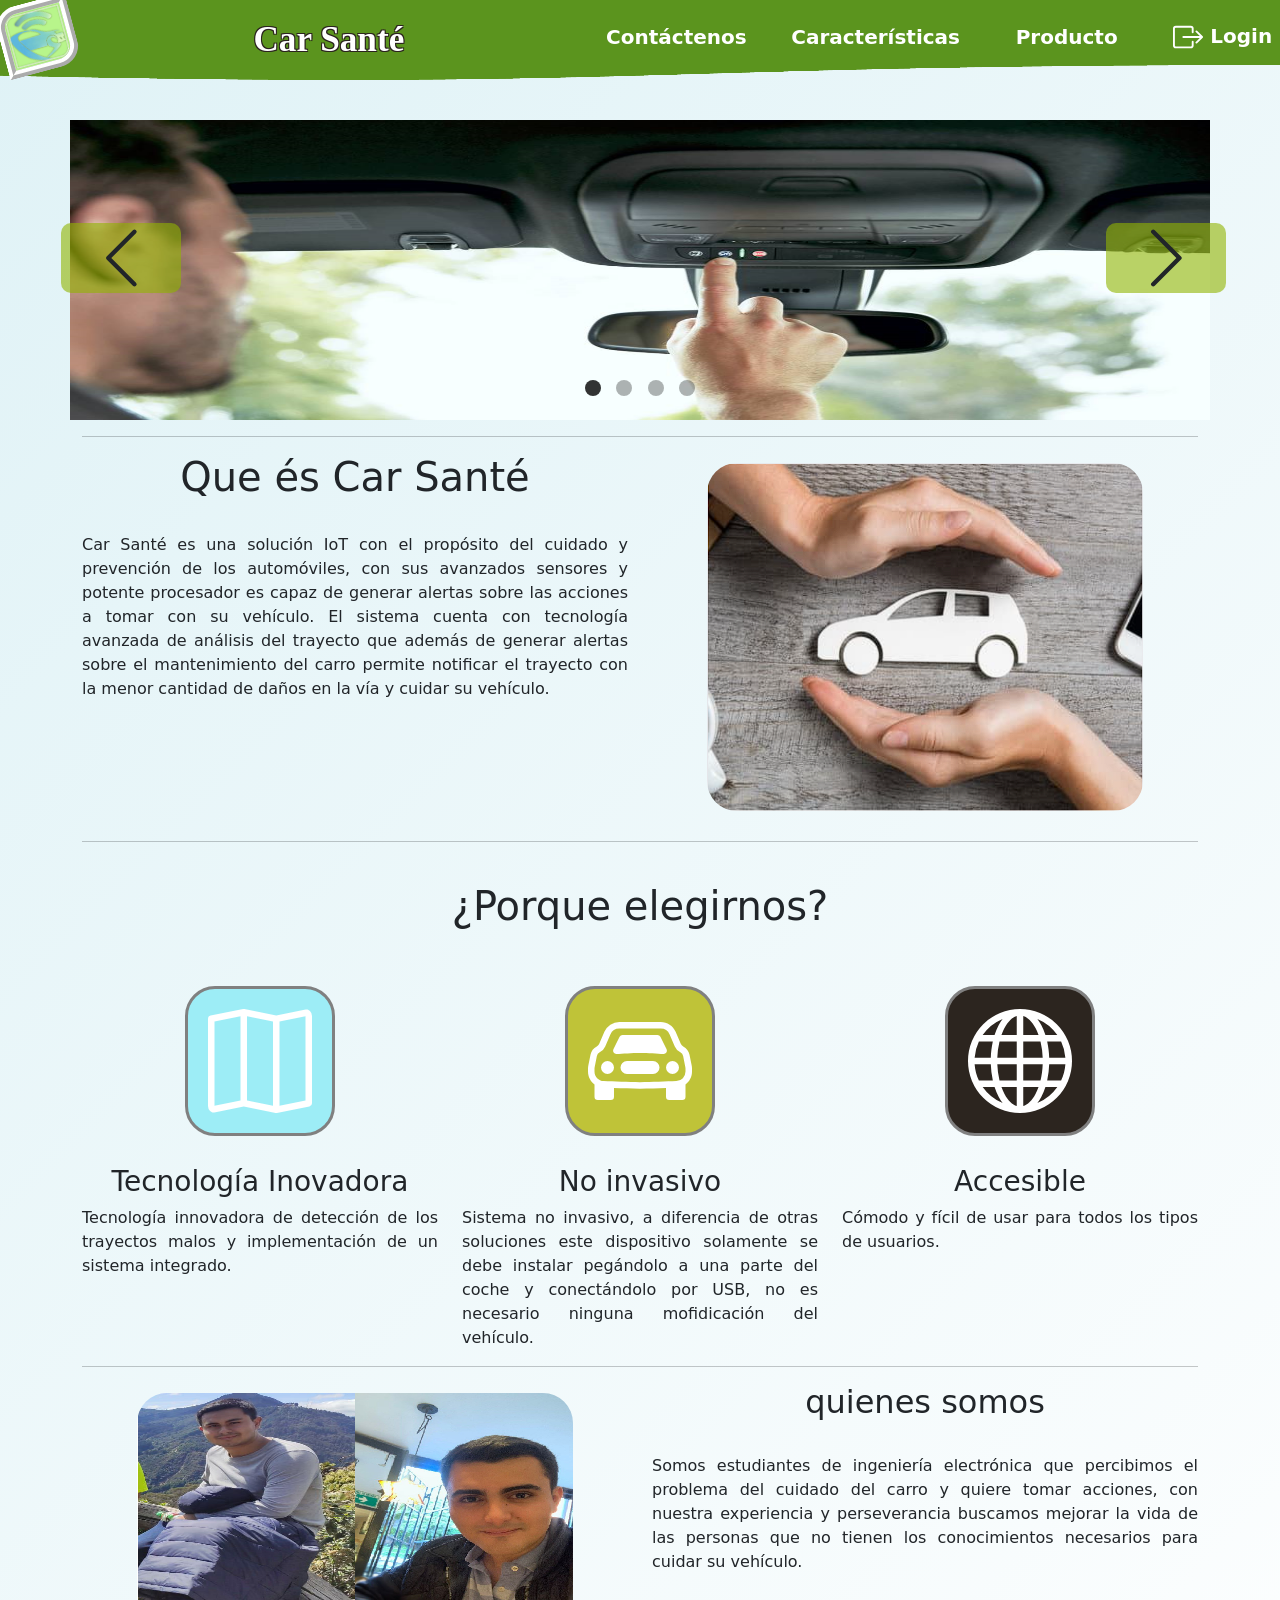
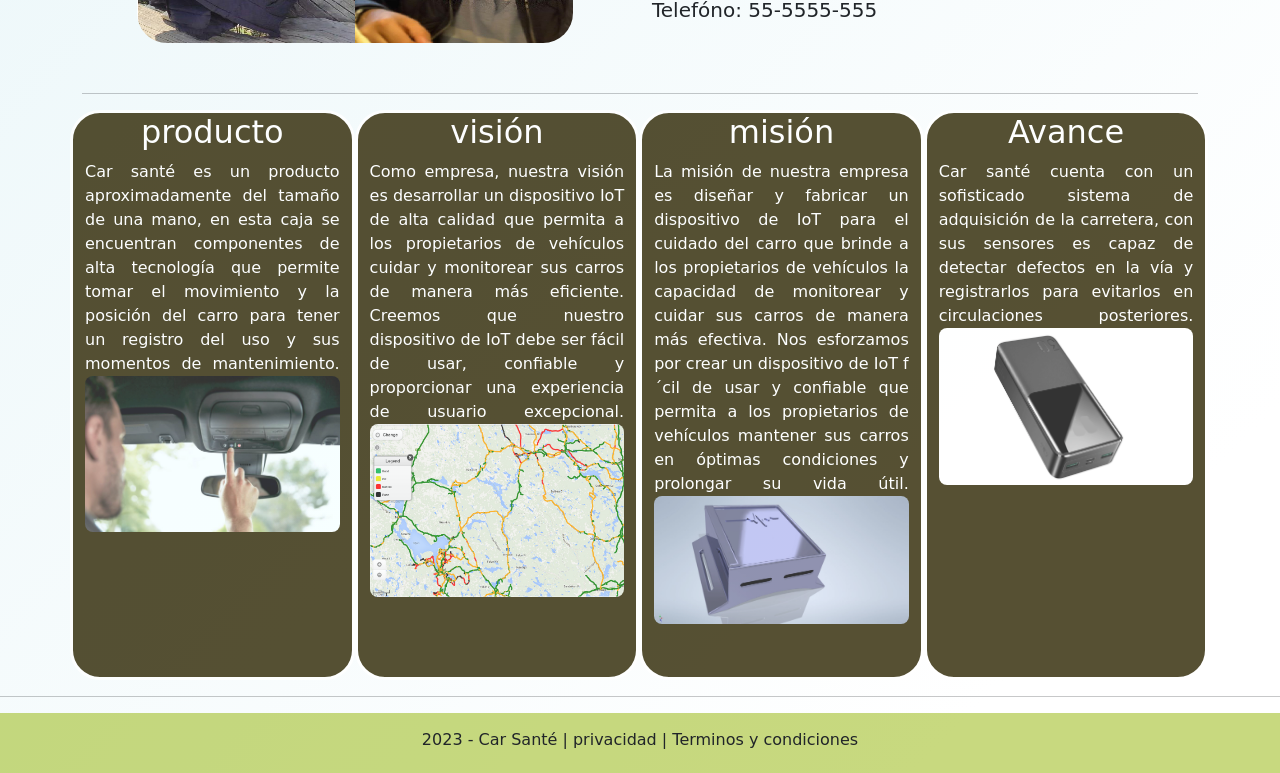
<file: cliente/public/index.html>
<!DOCTYPE html>
<html lang="en">
  <head>
    <meta charset="utf-8" />
    <link rel="icon" href="%PUBLIC_URL%/favicon.ico" />
    <meta name="viewport" content="width=device-width, initial-scale=1" />
    <meta name="theme-color" content="#000000" />
    <meta
      name="description"
      content="Web site created using create-react-app"
    />
    <link rel="apple-touch-icon" href="%PUBLIC_URL%/logo192.png" />
    <!--
      manifest.json provides metadata used when your web app is installed on a
      user's mobile device or desktop. See https://developers.google.com/web/fundamentals/web-app-manifest/
    -->
    <link rel="manifest" href="%PUBLIC_URL%/manifest.json" />
    <!--
      Notice the use of %PUBLIC_URL% in the tags above.
      It will be replaced with the URL of the `public` folder during the build.
      Only files inside the `public` folder can be referenced from the HTML.

      Unlike "/favicon.ico" or "favicon.ico", "%PUBLIC_URL%/favicon.ico" will
      work correctly both with client-side routing and a non-root public URL.
      Learn how to configure a non-root public URL by running `npm run build`.
    -->
    <title>React App</title>
		<!-- llamar las librerias de bootstrap -->
		<link href="https://cdn.jsdelivr.net/npm/bootstrap@5.3.0-alpha2/dist/css/bootstrap.min.css" rel="stylesheet" integrity="sha384-aFq/bzH65dt+w6FI2ooMVUpc+21e0SRygnTpmBvdBgSdnuTN7QbdgL+OapgHtvPp"crossorigin="anonymous">
		<link rel="stylesheet" type="text/css" href="CSS/style.css">
	</head>
<body>
	<noscript>You need to enable JavaScript to run this app.</noscript>
    <div id="root"></div>
		<div class="container-fluid opciones_desplegar_barra mover_cerrar d-block d-md-none solido">
			<div class="cuadro">
			<div class="row solido">
				<button class="boton_cerrar col-2">
				<svg xmlns="http://www.w3.org/2000/svg" width="16" height="16" fill="currentColor" class="bi bi-list boton-accion btn btn-success boton_oprimido" viewBox="0 0 16 16">
  				<path fill-rule="evenodd" d="M2.5 12a.5.5 0 0 1 .5-.5h10a.5.5 0 0 1 0 1H3a.5.5 0 0 1-.5-.5zm0-4a.5.5 0 0 1 .5-.5h10a.5.5 0 0 1 0 1H3a.5.5 0 0 1-.5-.5zm0-4a.5.5 0 0 1 .5-.5h10a.5.5 0 0 1 0 1H3a.5.5 0 0 1-.5-.5z"/>
				</svg>
				</button>
				&nbsp;
				&nbsp;
				&nbsp;
				<div>


			</div>

			<div class="row solido">
				&nbsp;
				&nbsp;
				<a href="#contactenos" class="texto_barra">Cont&aacutectenos</a>
				&nbsp;
				&nbsp;

			</div>
			<div class="row solido">
				<a href="#caracteristicas" class="texto_barra">Caracter&iacutesticas</a>
				&nbsp;
				&nbsp;
			</div>
			<div class="row solido">
				<a href="#producto" class="texto_barra">Producto</a>
				&nbsp;
				&nbsp;
			</div>
			<div class="row solido">
				<a href="login.html" class="texto_barra">

					<svg xmlns="http://www.w3.org/2000/svg" width="16" height="16" fill="currentColor" class="bi bi-box-arrow-right icono_login" viewBox="0 0 16 16">
  					<path fill-rule="evenodd" d="M10 12.5a.5.5 0 0 1-.5.5h-8a.5.5 0 0 1-.5-.5v-9a.5.5 0 0 1 .5-.5h8a.5.5 0 0 1 .5.5v2a.5.5 0 0 0 1 0v-2A1.5 1.5 0 0 0 9.5 2h-8A1.5 1.5 0 0 0 0 3.5v9A1.5 1.5 0 0 0 1.5 14h8a1.5 1.5 0 0 0 1.5-1.5v-2a.5.5 0 0 0-1 0v2z"/>
  					<path fill-rule="evenodd" d="M15.854 8.354a.5.5 0 0 0 0-.708l-3-3a.5.5 0 0 0-.708.708L14.293 7.5H5.5a.5.5 0 0 0 0 1h8.793l-2.147 2.146a.5.5 0 0 0 .708.708l3-3z"/>	
  					</svg>
					Login
			</div>
			</div>
		</div>
		</div>
		<nav class="navbar navbar-expand col-12 barra solido ">
			
			<div class="col-2 col-md-1 solido green">
			<a href="">
				<img src="./images/logo_esquina.png" class="logo_esquina" href="">
			</a>
			</div>
			
	
				
			<div class="col-8 col-md-4 solido blue" style="text-align: center;">
				<h1 id="titulo_barra">&nbsp;&nbsp;Car Sant&eacute</h1>
			</div>

	

			<div class="col-md-2 col-lg-2 d-none d-md-block solido " style="text-align: right;">
					<a href="#contactenos" class="texto_barra">Cont&aacutectenos</a>
			</div>

			<div class="col-md-2 col-lg-2 d-none d-md-block solido" style="text-align: right;">
					<a href="#caracteristicas" class="texto_barra">Caracter&iacutesticas</a> 
				</div>
			<div class="col-md-2 col-lg-2 d-none d-md-block solido" style="text-align: center;">
					<a href="#producto" class="texto_barra">Producto</a> 
				</div>

			<div class="col-md-1 col-lg-1 d-none d-md-block solido">
					

					<a href="login.html" class="texto_barra">

					<svg xmlns="http://www.w3.org/2000/svg" width="16" height="16" fill="currentColor" class="bi bi-box-arrow-right icono_login" viewBox="0 0 16 16">
  					<path fill-rule="evenodd" d="M10 12.5a.5.5 0 0 1-.5.5h-8a.5.5 0 0 1-.5-.5v-9a.5.5 0 0 1 .5-.5h8a.5.5 0 0 1 .5.5v2a.5.5 0 0 0 1 0v-2A1.5 1.5 0 0 0 9.5 2h-8A1.5 1.5 0 0 0 0 3.5v9A1.5 1.5 0 0 0 1.5 14h8a1.5 1.5 0 0 0 1.5-1.5v-2a.5.5 0 0 0-1 0v2z"/>
  					<path fill-rule="evenodd" d="M15.854 8.354a.5.5 0 0 0 0-.708l-3-3a.5.5 0 0 0-.708.708L14.293 7.5H5.5a.5.5 0 0 0 0 1h8.793l-2.147 2.146a.5.5 0 0 0 .708.708l3-3z"/>	
  					</svg>
					Login 
				</a>
				</div>
			<div class="col-2 d-block d-md-none solido">
					<button class="btn_barra">
					<svg xmlns="http://www.w3.org/2000/svg" width="16" height="16" fill="currentColor" class="bi bi-list boton-accion btn btn-success" viewBox="0 0 16 16">
  					<path fill-rule="evenodd" d="M2.5 12a.5.5 0 0 1 .5-.5h10a.5.5 0 0 1 0 1H3a.5.5 0 0 1-.5-.5zm0-4a.5.5 0 0 1 .5-.5h10a.5.5 0 0 1 0 1H3a.5.5 0 0 1-.5-.5zm0-4a.5.5 0 0 1 .5-.5h10a.5.5 0 0 1 0 1H3a.5.5 0 0 1-.5-.5z"/>
					</svg>
					</span>
				</div>
		</nav>
		
		<div class="container animacion solido">
			<div class="row solido green" style="padding-top: 120px">

				<div class ="container-fluid solido red imagen_desplazamiento imagen_fondo1">
					<div class="row">
						<div class="col-1  solido"  style="text-align: right; height: 295px;">
							<svg xmlns="http://www.w3.org/2000/svg" width="16" height="16" fill="currentColor" class="bi bi-chevron-left arrow" id="left_arrow" viewBox="0 0 16 16">
  							<path fill-rule="evenodd" d="M11.354 1.646a.5.5 0 0 1 0 .708L5.707 8l5.647 5.646a.5.5 0 0 1-.708.708l-6-6a.5.5 0 0 1 0-.708l6-6a.5.5 0 0 1 .708 0z"/>
								</svg>
						</div>
						<div class="col-10 solido point_bar_down green">
							<span id="point1_bar" class="point_now">
								<svg xmlns="http://www.w3.org/2000/svg" width="16" height="16" fill="currentColor" class="bi bi-circle-fill" viewBox="0 0 16 16">
  								<circle cx="8" cy="8" r="8"/>
								</svg>
							</span>
							&nbsp;
							<span id="point2_bar">
								<svg xmlns="http://www.w3.org/2000/svg" width="16" height="16" fill="currentColor" class="bi bi-circle-fill" viewBox="0 0 16 16">
  								<circle cx="8" cy="8" r="8"/>
								</svg>
							</span>
							&nbsp;
							<span id="point3_bar">
								<svg xmlns="http://www.w3.org/2000/svg" width="16" height="16" fill="currentColor" class="bi bi-circle-fill" viewBox="0 0 16 16">
  								<circle cx="8" cy="8" r="8"/>
								</svg>
							</span>
							&nbsp;
							<span id="point4_bar">
								<svg xmlns="http://www.w3.org/2000/svg" width="16" height="16" fill="currentColor" class="bi bi-circle-fill" viewBox="0 0 16 16">
  								<circle cx="8" cy="8" r="8"/>
								</svg>
							</span>
						</div>
						<div class="col-1 solido" style="text-align: right;">
							<svg xmlns="http://www.w3.org/2000/svg" width="16" height="16" fill="currentColor" class="bi bi-chevron-right arrow" id="right_arrow" viewBox="0 0 16 16">
  							<path fill-rule="evenodd" d="M4.646 1.646a.5.5 0 0 1 .708 0l6 6a.5.5 0 0 1 0 .708l-6 6a.5.5 0 0 1-.708-.708L10.293 8 4.646 2.354a.5.5 0 0 1 0-.708z"/>
							</svg>
						</div>
					</div>
				</div>
			</div>
			<hr>
			<div class="row">
				<div class="col-12 col-md-6" style="text-align: justify;">
					<h1 style="text-align: center;"> Que &eacutes Car Sant&eacute</h1>
					<br>
					Car Sant&eacute es una soluci&oacuten IoT con el prop&oacutesito del cuidado y prevenci&oacuten de los autom&oacuteviles, con sus avanzados sensores y potente procesador es capaz de generar alertas sobre las acciones a tomar con su veh&iacuteculo.
					El sistema cuenta con tecnolog&iacutea avanzada de an&aacutelisis del trayecto que adem&aacutes de generar alertas sobre el mantenimiento del carro permite notificar el trayecto con la menor cantidad de daños en la v&iacutea y cuidar su veh&iacuteculo.
					</span>
				</div>
				<div class="col-12 col-md-6">
					<img src="./images/imagen_barra7.png" class="imagen_contenido1" >
				</div>
			</div>
			<br id="caracteristicas">
			<hr>
			<div class="row">
				<div class="col-12" style="text-align: center;">
					<br>
					<h1>¿Porque elegirnos?</h1>
					<br>
					<br>
				</div>
			</div>
			<div class="row">
				<div class="col-12 col-md-4 solido blue">
					<div class="row">
						<div class="col-12" style="text-align: center;">
						<svg  style="background-color: rgb(157,237,246)" xmlns="http://www.w3.org/2000/svg" width="10" height="10" fill="currentColor" class="bi bi-map simbolo_caracteristicas" viewBox="0 0 16 16">
  						<path fill-rule="evenodd" d="M15.817.113A.5.5 0 0 1 16 .5v14a.5.5 0 0 1-.402.49l-5 1a.502.502 0 0 1-.196 0L5.5 15.01l-4.902.98A.5.5 0 0 1 0 15.5v-14a.5.5 0 0 1 .402-.49l5-1a.5.5 0 0 1 .196 0L10.5.99l4.902-.98a.5.5 0 0 1 .415.103zM10 1.91l-4-.8v12.98l4 .8V1.91zm1 12.98 4-.8V1.11l-4 .8v12.98zm-6-.8V1.11l-4 .8v12.98l4-.8z"/>
						</svg>
						<br>
						<br>
						</div>
					</div>
					<div class="row">
						<div class="col-12 texto_caracteristicas">
						<h3 style="text-align: center;"> Tecnolog&iacutea Inovadora</h3>
						Tecnolog&iacutea innovadora de detecci&oacuten de los trayectos malos y implementaci&oacuten de un sistema integrado.
						</div>
					</div>
				</div>
				<div class="col-12 col-md-4 solido red">
					<div class="row">
						
						<div class="col-12" style="text-align: center;">
						<svg style="background-color: rgb(191,195,56)" xmlns="http://www.w3.org/2000/svg" width="16" height="16" fill="currentColor" class="bi bi-car-front simbolo_caracteristicas" viewBox="0 0 16 16">
  						<path d="M4 9a1 1 0 1 1-2 0 1 1 0 0 1 2 0Zm10 0a1 1 0 1 1-2 0 1 1 0 0 1 2 0ZM6 8a1 1 0 0 0 0 2h4a1 1 0 1 0 0-2H6ZM4.862 4.276 3.906 6.19a.51.51 0 0 0 .497.731c.91-.073 2.35-.17 3.597-.17 1.247 0 2.688.097 3.597.17a.51.51 0 0 0 .497-.731l-.956-1.913A.5.5 0 0 0 10.691 4H5.309a.5.5 0 0 0-.447.276Z"/>
  						<path d="M2.52 3.515A2.5 2.5 0 0 1 4.82 2h6.362c1 0 1.904.596 2.298 1.515l.792 1.848c.075.175.21.319.38.404.5.25.855.715.965 1.262l.335 1.679c.033.161.049.325.049.49v.413c0 .814-.39 1.543-1 1.997V13.5a.5.5 0 0 1-.5.5h-2a.5.5 0 0 1-.5-.5v-1.338c-1.292.048-2.745.088-4 .088s-2.708-.04-4-.088V13.5a.5.5 0 0 1-.5.5h-2a.5.5 0 0 1-.5-.5v-1.892c-.61-.454-1-1.183-1-1.997v-.413a2.5 2.5 0 0 1 .049-.49l.335-1.68c.11-.546.465-1.012.964-1.261a.807.807 0 0 0 .381-.404l.792-1.848ZM4.82 3a1.5 1.5 0 0 0-1.379.91l-.792 1.847a1.8 1.8 0 0 1-.853.904.807.807 0 0 0-.43.564L1.03 8.904a1.5 1.5 0 0 0-.03.294v.413c0 .796.62 1.448 1.408 1.484 1.555.07 3.786.155 5.592.155 1.806 0 4.037-.084 5.592-.155A1.479 1.479 0 0 0 15 9.611v-.413c0-.099-.01-.197-.03-.294l-.335-1.68a.807.807 0 0 0-.43-.563 1.807 1.807 0 0 1-.853-.904l-.792-1.848A1.5 1.5 0 0 0 11.18 3H4.82Z"/>
						</svg>
						<br>
						<br>
						</div>
					</div>
					<div class="row">
						<div class="col-12 texto_caracteristicas">
							<h3 style="text-align: center;">No invasivo</h3>
							Sistema no invasivo, a diferencia de otras soluciones este dispositivo solamente se debe instalar 
							peg&aacutendolo a una parte del coche y conect&aacutendolo por USB, no es necesario ninguna mofidicaci&oacuten del veh&iacuteculo.
						</div>
					</div>
				</div>
				<div class="col-12 col-md-4 solido green">
					<div class="row">
						<div class="col-12" style="text-align: center;">
						<svg style="background-color: rgb(44,37,31)" xmlns="http://www.w3.org/2000/svg" width="16" height="16" fill="currentColor" class="bi bi-globe simbolo_caracteristicas" viewBox="0 0 16 16">
  						<path d="M0 8a8 8 0 1 1 16 0A8 8 0 0 1 0 8zm7.5-6.923c-.67.204-1.335.82-1.887 1.855A7.97 7.97 0 0 0 5.145 4H7.5V1.077zM4.09 4a9.267 9.267 0 0 1 .64-1.539 6.7 6.7 0 0 1 .597-.933A7.025 7.025 0 0 0 2.255 4H4.09zm-.582 3.5c.03-.877.138-1.718.312-2.5H1.674a6.958 6.958 0 0 0-.656 2.5h2.49zM4.847 5a12.5 12.5 0 0 0-.338 2.5H7.5V5H4.847zM8.5 5v2.5h2.99a12.495 12.495 0 0 0-.337-2.5H8.5zM4.51 8.5a12.5 12.5 0 0 0 .337 2.5H7.5V8.5H4.51zm3.99 0V11h2.653c.187-.765.306-1.608.338-2.5H8.5zM5.145 12c.138.386.295.744.468 1.068.552 1.035 1.218 1.65 1.887 1.855V12H5.145zm.182 2.472a6.696 6.696 0 0 1-.597-.933A9.268 9.268 0 0 1 4.09 12H2.255a7.024 7.024 0 0 0 3.072 2.472zM3.82 11a13.652 13.652 0 0 1-.312-2.5h-2.49c.062.89.291 1.733.656 2.5H3.82zm6.853 3.472A7.024 7.024 0 0 0 13.745 12H11.91a9.27 9.27 0 0 1-.64 1.539 6.688 6.688 0 0 1-.597.933zM8.5 12v2.923c.67-.204 1.335-.82 1.887-1.855.173-.324.33-.682.468-1.068H8.5zm3.68-1h2.146c.365-.767.594-1.61.656-2.5h-2.49a13.65 13.65 0 0 1-.312 2.5zm2.802-3.5a6.959 6.959 0 0 0-.656-2.5H12.18c.174.782.282 1.623.312 2.5h2.49zM11.27 2.461c.247.464.462.98.64 1.539h1.835a7.024 7.024 0 0 0-3.072-2.472c.218.284.418.598.597.933zM10.855 4a7.966 7.966 0 0 0-.468-1.068C9.835 1.897 9.17 1.282 8.5 1.077V4h2.355z"/>
						</svg>
						<br>
						<br>
						</div>
					</div>
					<div class="row">
						<div class="col-12 texto_caracteristicas"  id="contactenos">
						<h3 style="text-align: center;">Accesible</h3>
						C&oacutemodo y f&iacutecil de usar para todos los tipos de usuarios.
						</div>
					</div>
				</div>
			</div>
			<hr>
			<div class="row">
				<div class="d-block d-md-none col-12 solido red" style="text-align: justify;">
					<h2 style="text-align: center;">quienes somos</h2>
							<span>
								Somos estudiantes de ingenier&iacutea electr&oacutenica que percibimos el problema del cuidado del carro y quiere tomar acciones, con nuestra experiencia y perseverancia buscamos mejorar la vida de las personas que no tienen los conocimientos necesarios para cuidar su veh&iacuteculo.
							</span>
							<h5> Telef&oacuteno: 55-5555-555 </h5>
				</div>
				<div class="col-12 col-md-6 solido green">
					<img src="./images/quienessomos.png" class="imagen_contenido2">
				</div>
				<div class="d-none d-md-block col-12 col-md-6 solido blue" style="text-align: justify;">
					<h2 style="text-align: center;">quienes somos</h2>
					<br>
							<span>
								Somos estudiantes de ingenier&iacutea electr&oacutenica que percibimos el problema del cuidado del carro y quiere tomar acciones, con nuestra experiencia y perseverancia buscamos mejorar la vida de las personas que no tienen los conocimientos necesarios para cuidar su veh&iacuteculo.
							</span>
							<br>
							<br>
							<h5> Telef&oacuteno: 55-5555-555 </h5>
				</div>
			</div>
			<br>
			<hr>
			<div class="row solido red galeria" id="producto">
						<div class="col-3 d-none d-lg-block">
							<h2 style="text-align: center;">producto</h2>
							<span>
								Car sant&eacute es un producto aproximadamente del tama&ntildeo de una mano, en esta caja se encuentran componentes de alta tecnolog&iacutea que permite tomar el movimiento y la posici&oacuten del carro para tener un registro del uso y sus momentos de mantenimiento.
							</span>

							<img src="./images/imagen_barra1.png">
							<br>
							<br>
						</div>
						<div class="col-3 d-none d-lg-block"> 
							<h2 style="text-align: center;">visión</h2>
							<span>
								Como empresa, nuestra visi&oacuten es desarrollar un dispositivo IoT de alta calidad que permita a los propietarios de veh&iacuteculos cuidar y monitorear sus carros de manera más eficiente. Creemos que nuestro dispositivo de IoT debe ser f&aacutecil de usar, confiable y proporcionar una experiencia de usuario excepcional.
							</span>
							<img src="./images/imagen_barra2.png">
							<br>
							<br>
						</div>
						<div class="col-3 d-none d-lg-block"> 
							<h2 style="text-align: center;">misión</h2>
							<span>
								La misi&oacuten de nuestra empresa es dise&ntildear y fabricar un dispositivo de IoT para el cuidado del carro que brinde a los propietarios de veh&iacuteculos la capacidad de monitorear y cuidar sus carros de manera m&aacutes efectiva. Nos esforzamos por crear un dispositivo de IoT f&acutecil de usar y confiable que permita a los propietarios de veh&iacuteculos mantener sus carros en &oacuteptimas condiciones y prolongar su vida &uacutetil.
							</span>
							<img src="./images/imagen_barra3.png">
							<br>
							<br>
						</div>
						<div class="col-3 d-none d-lg-block">
							<h2 style="text-align: center;">Avance</h2>
							<span>
								Car sant&eacute cuenta con un sofisticado sistema de adquisici&oacuten de la carretera, con sus sensores es capaz   de detectar defectos en la v&iacutea y registrarlos para evitarlos en circulaciones posteriores.
							</span>
							<img src="./images/imagen_barra4.png">
							<br>
							<br>
						</div>

			</div>
			<div class="row solido red galeria" id="producto">
				<div class="col-6 d-block d-lg-none" style="height: 770px;">
							<h2 style="text-align: center;">producto</h2>
							<span>
								Car sant&eacute es un producto aproximadamente del tama&ntildeo de una mano, en esta caja se encuentran componentes de alta tecnolog&iacutea que permite tomar el movimiento y la posici&oacuten del carro para tener un registro del uso y sus momentos de mantenimiento.
							</span>

							<img src="./images/imagen_barra1.png">
							<br>
							<br>
						</div>
						<div class="col-6 d-block d-lg-none" style="height: 770px;"> 
							<h2 style="text-align: center;">visión</h2>
							<span>
								Como empresa, nuestra visi&oacuten es desarrollar un dispositivo IoT de alta calidad que permita a los propietarios de veh&iacuteculos cuidar y monitorear sus carros de manera más eficiente. Creemos que nuestro dispositivo de IoT debe ser f&aacutecil de usar, confiable y proporcionar una experiencia de usuario excepcional.
							</span>
							<img src="./images/imagen_barra2.png">
							<br>
							<br>
						</div>
			</div>
			<div class="row solido red galeria">
				<div class="col-6 d-block d-lg-none" style="height: 900px;"> 
							<h2 style="text-align: center;">misión</h2>
							<span>
								La misi&oacuten de nuestra empresa es dise&ntildear y fabricar un dispositivo de IoT para el cuidado del carro que brinde a los propietarios de veh&iacuteculos la capacidad de monitorear y cuidar sus carros de manera m&aacutes efectiva. Nos esforzamos por crear un dispositivo de IoT f&acutecil de usar y confiable que permita a los propietarios de veh&iacuteculos mantener sus carros en &oacuteptimas condiciones y prolongar su vida &uacutetil.
							</span>
							<img src="./images/imagen_barra3.png">
							<br>
							<br>
						</div>
						<div class="col-6 d-block d-lg-none" style="height: 900px;">
							<h2 style="text-align: center;">Avance</h2>
							<span>
								Car sant&eacute cuenta con un sofisticado sistema de adquisici&oacuten de la carretera, con sus sensores es capaz   de detectar defectos en la v&iacutea y registrarlos para evitarlos en circulaciones posteriores.
							</span>
							<img src="./images/imagen_barra4.png">
							<br>
							<br>
						</div>
			</div>
			
		</div>
		<hr>
		<footer>
			<span>
				2023 - Car Sant&eacute | privacidad | Terminos y condiciones
			</span>

		</footer>



		<script type="text/javascript" src="./JS/jquery_library.js" ></script>
		<script type="text/javascript" src="./JS/main.js" ></script>
		<script src="https://cdn.jsdelivr.net/npm/bootstrap@5.3.0-alpha2/dist/js/bootstrap.bundle.min.js" integrity="sha384-qKXV1j0HvMUeCBQ+QVp7JcfGl760yU08IQ+GpUo5hlbpg51QRiuqHAJz8+BrxE/N" crossorigin="	anonymous"></script>
	</body>
</html>
</file>
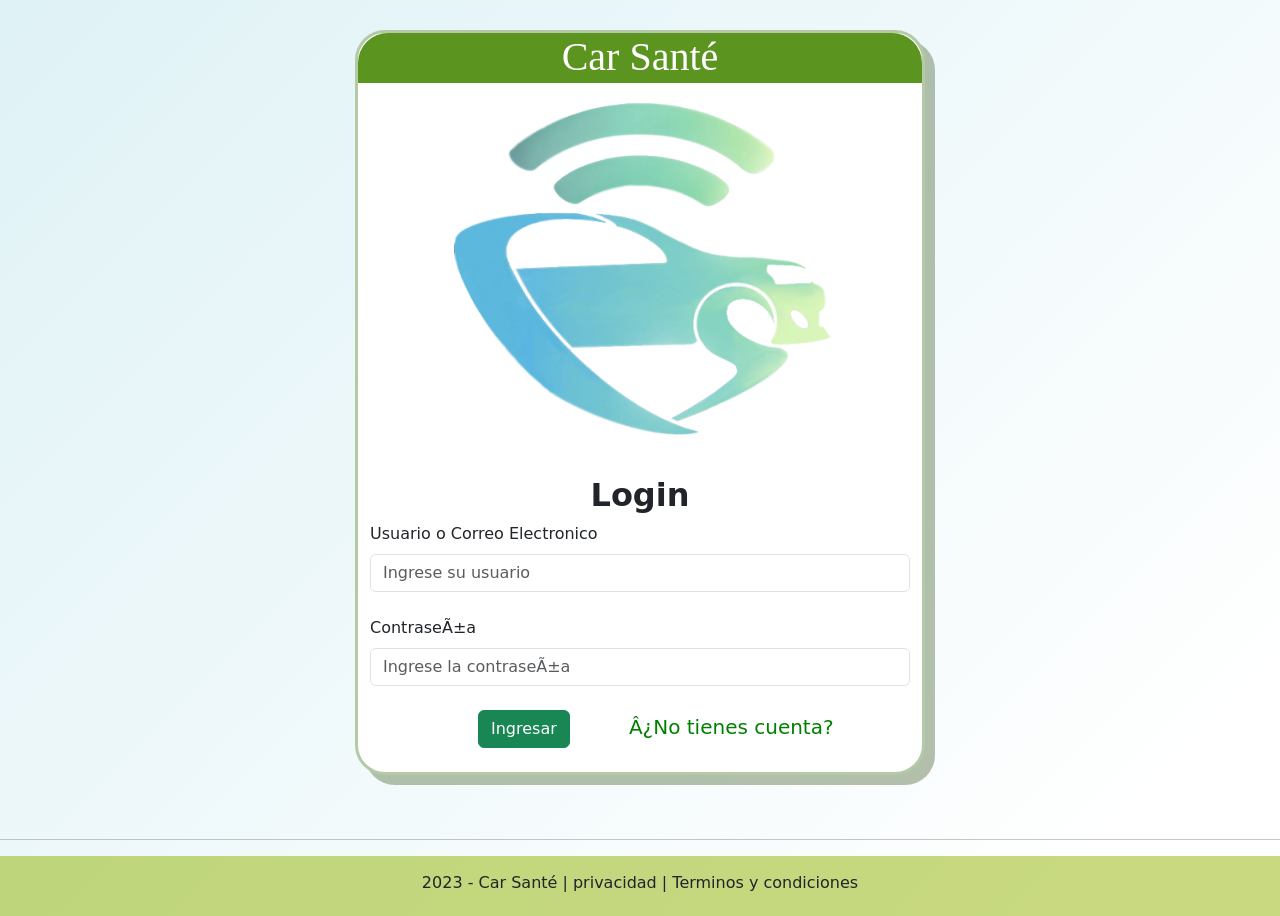
<file: cliente/public/login.html>
<!DOCTYPE html>
<html lang="en">
	<head>

	<title>Login</title>
		<!-- llamar las librerias de bootstrap -->
		<link href="https://cdn.jsdelivr.net/npm/bootstrap@5.3.0-alpha2/dist/css/bootstrap.min.css" rel="stylesheet" integrity="sha384-aFq/bzH65dt+w6FI2ooMVUpc+21e0SRygnTpmBvdBgSdnuTN7QbdgL+OapgHtvPp"crossorigin="anonymous">
		<link rel="stylesheet" type="text/css" href="CSS/style_login.css">
		<script src="https://code.jquery.com/jquery-3.6.0.min.js"></script>

		
	</head>
<body>	
		<div class="container">
			<div class="row">
				<div class="col-0 col-lg-3">
				</div>
				<div class="col-12 col-lg-6 solido red login_square">
					<div class="row">
						<div class="col-12 login_title">
							<h1>Car Sant&eacute</h1>
						</div>
					</div>
					<div class="row">
						<div class="col-12">
							<img src="images/logo.png" id="logo_login">	
						</div>
					</div>
					<div class="row">
						<div class="col-12">
							<form id="Formulario_login">
								<br>
								<h2 id="titulo_login">Login</h2>
								<label for="exampleFormControlInput1" class="form-label">
								Usuario o Correo Electronico
								</label>
  								<input type="text" class="form-control" name="usuario" id="usuario" placeholder="Ingrese su usuario" required>
  								<br>
  								<label for="exampleFormControlInput1" class="form-label">
								Contraseña
								</label>
								<input type="password" class="form-control" name="contrasena" id="contrasena" placeholder="Ingrese la contraseña" required autocomplete="current-password">
  								<br>
  								<button name="boton_enviar" type="submit" class="btn btn-success" id="btn_ingresar" style="position: relative; left: 20%;">Ingresar</button>
  								<a href="register.html" id="link_start_account">¿No tienes cuenta?</a>
							</form>
							<br>
						</div>
					</div>
				</div>
				<div class="col-0 col-lg-3">
					
				</div>
			</div>
		</div>
		<br>
		<br>
		<hr>
		<footer>
			<span>
				2023 - Car Sant&eacute | privacidad | Terminos y condiciones
			</span>
		</footer>


		<script type="text/javascript" src="JS/formulario_login.js"></script>
		<script type="text/javascript" src="JS/jquery_library.js"></script>
		<script type="text/javascript" src="JS/main.js" ></script>
		<script src="https://cdn.jsdelivr.net/npm/bootstrap@5.3.0-alpha2/dist/js/bootstrap.bundle.min.js" integrity="sha384-qKXV1j0HvMUeCBQ+QVp7JcfGl760yU08IQ+GpUo5hlbpg51QRiuqHAJz8+BrxE/N" crossorigin="anonymous"></script>
	</body>
</html>
</file>
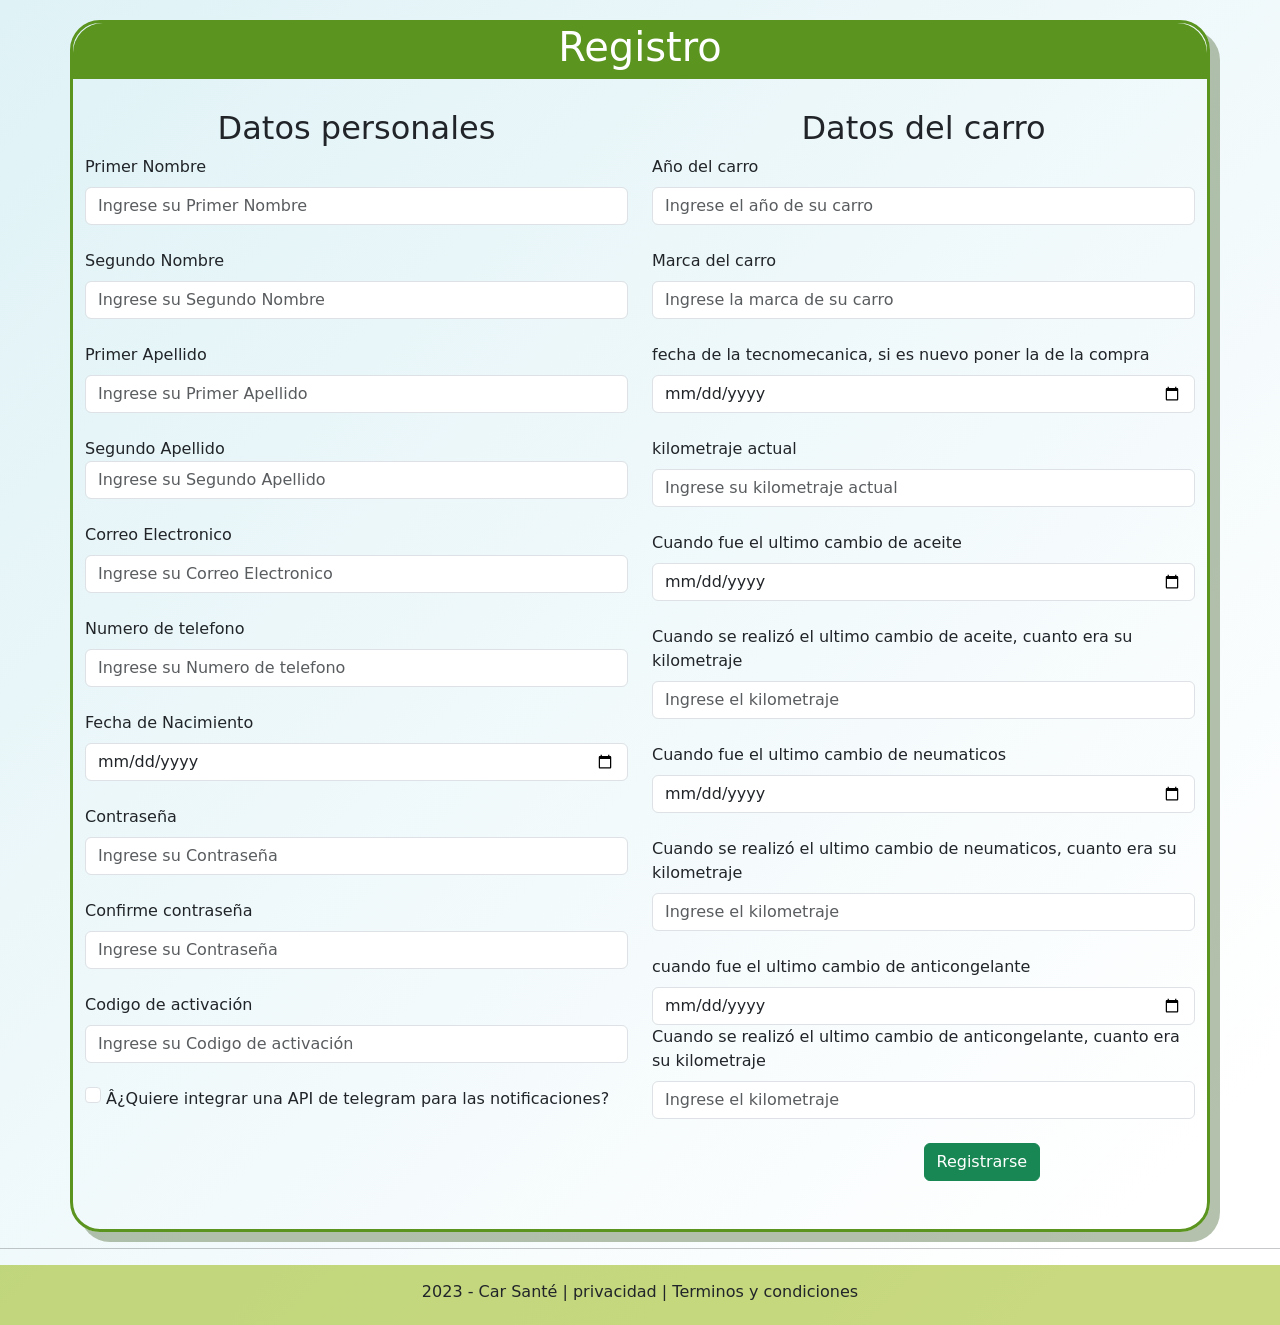
<file: cliente/public/register.html>
<!DOCTYPE html>
<html lang="en">
	<head>

	<title>Registrate y disfruta de Car sant&eacute</title>
		<!-- llamar las librerias de bootstrap -->
		<link href="https://cdn.jsdelivr.net/npm/bootstrap@5.3.0-alpha2/dist/css/bootstrap.min.css" rel="stylesheet" integrity="sha384-aFq/bzH65dt+w6FI2ooMVUpc+21e0SRygnTpmBvdBgSdnuTN7QbdgL+OapgHtvPp"crossorigin="anonymous">
		<link rel="stylesheet" type="text/css" href="CSS/style_register.css">
		<script src="https://code.jquery.com/jquery-1.10.2.js"></script>
	</head>
<body>	
		
		
		<div class="container contenedor solido">
			<div class="row solido">
				<div class="col-12" id="title_register">
					<h1>Registro</h1>
				</div>
			</div>
			<form id="Formulario_registro">
			<div class="row solido red">
				<div class="col-12 col-md-6 solido blue">
					<div class="row solido">
						<div class="col-12 solido green">
							<h2 style="text-align: center;">Datos personales</h2>
								<label for="exampleFormControlInput1" class="form-label">
								Primer Nombre
								</label>
  								<input type="text" class="form-control" name="nombre1_registro"id="nombre1_registro" 	placeholder="Ingrese su Primer Nombre" required>
								<br>
								<label for="exampleFormControlInput1" class="form-label">
								Segundo Nombre
								</label>
  								<input type="text" class="form-control" id="nombre2_registro" 	placeholder="Ingrese su Segundo Nombre">
								<br>
								<label for="exampleFormControlInput1" class="form-label">
								Primer Apellido
								</label>
  								<input type="text" class="form-control" id="apellido1_registro" 	placeholder="Ingrese su Primer Apellido" required>
								<br>
								Segundo Apellido
								</label>
  								<input type="text" class="form-control" id="apellido2_registro" 	placeholder="Ingrese su Segundo Apellido" required>
								<br>
								<label for="exampleFormControlInput1" class="form-label">
								Correo Electronico
								</label>
  								<input type="text" class="form-control" id="correo_registro" 	placeholder="Ingrese su Correo Electronico" required>
								<br>
								<label for="exampleFormControlInput1" class="form-label">
								Numero de telefono
								</label>
  								<input type="text" class="form-control" id="telefono_registro" 	placeholder="Ingrese su Numero de telefono" required>
								<br>
								<label for="exampleFormControlInput1" class="form-label">
								Fecha de Nacimiento
								</label>
  								<input type="date" class="form-control" id="nacimiento_registro" 	placeholder="Ingrese su Fecha de Nacimiento" required>
								<br>
								<label for="exampleFormControlInput1" class="form-label">
								Contrase&ntildea
								</label>
  								<input type="password" class="form-control" id="contrasena_registro"	placeholder="Ingrese su Contrase&ntilde;a" required>
								<br>
								<label for="exampleFormControlInput1" class="form-label">
								Confirme contrase&ntildea
								</label>
  								<input type="password" class="form-control" id="contrasena2_registro" 	placeholder="Ingrese su Contrase&ntilde;a" required>
								<br>
								<label for="exampleFormControlInput1" class="form-label">
								Codigo de activaci&oacuten
								</label>
  								<input type="text" class="form-control" id="codigo_registro" 	placeholder="Ingrese su Codigo de activaci&oacute;n" required>
								<br>
							    <input class="form-check-input mt-0" type="checkbox" value="" aria-label="Checkbox for following text input" id="API_registro">
								<label for="exampleFormControlInput1" class="form-label">
								¿Quiere integrar una API de telegram para las notificaciones?
								</label>	

				
						</div>
					</div>
				</div>
				<div class="col-12 col-md-6 solido green">
					<div class="row solido">
						<div class="col-12 solido blue">
							<h2  style="text-align: center;">Datos del carro</h2>
							<label for="exampleFormControlInput1" class="form-label">
								A&ntildeo del carro
								</label>
  								<input type="text" class="form-control" id="ano_carro" 	placeholder="Ingrese el a&ntilde;o de su carro" required>
							
							<br>
							<label for="exampleFormControlInput1" class="form-label">
								Marca del carro
								</label>
  								<input type="text" class="form-control" id="nombre_carro" 	placeholder="Ingrese la marca de su carro">
							<br>
							<label for="exampleFormControlInput1" class="form-label">
								fecha de la tecnomecanica, si es nuevo poner la de la compra
								</label>
  								<input type="date" class="form-control" id="fechatecno_carro" 	placeholder="Ingrese la fecha de su tecnomecanica">
							<br>
							<label for="exampleFormControlInput1" class="form-label">
								kilometraje actual
								</label>
  								<input type="number" class="form-control" id="kilometraje_carro" 	placeholder="Ingrese su kilometraje actual">
							
							<br>
							<label for="exampleFormControlInput1" class="form-label">
								Cuando fue el ultimo cambio de aceite
								</label>
  								<input type="date" class="form-control" id="fechaaceite_carro" 	placeholder="Ingrese la fecha de su ultimo cambio de aceite">
							
							<br>
							<label for="exampleFormControlInput1" class="form-label">
								Cuando se realiz&oacute el ultimo cambio de aceite, cuanto era su kilometraje
								</label>
  								<input type="number" class="form-control" id="kilometrajeaceite_carro"	placeholder="Ingrese el kilometraje">
							
							<br>
							<label for="exampleFormControlInput1" class="form-label">
								Cuando fue el ultimo cambio de neumaticos
								</label>
  								<input type="date" class="form-control" id="fechaneumatico_carro" 	placeholder="Ingrese la fecha de su ultimo cambio de aceite">
							
							<br>
							<label for="exampleFormControlInput1" class="form-label">
								Cuando se realiz&oacute el ultimo cambio de neumaticos, cuanto era su kilometraje
								</label>
  								<input type="number" class="form-control" id="kilometrajeneumatico_carro" 	placeholder="Ingrese el kilometraje">
							
							<br>
							<label for="exampleFormControlInput1" class="form-label">
								cuando fue el ultimo cambio de anticongelante
								</label>
  								<input type="date" class="form-control" id="fechaanticongelante_carro" 	placeholder="Ingrese la fecha de su ultimo cambio de anticongelante">

							<label for="exampleFormControlInput1" class="form-label">
								Cuando se realiz&oacute el ultimo cambio de anticongelante, cuanto era su kilometraje
								</label>
  								<input type="number" class="form-control" id="kilometrajeanticongelante_carro" 	placeholder="Ingrese el kilometraje">
							
							<br>						
							<button type="submit" class="btn btn-success"id="btn_registrarse"style="position: relative; left: 50%;">
								Registrarse
							</button>
							<br>
							<br>
							<br>
						</div>
						
					</div>
				</div>
			</div>
			</form>
		</div>
		<hr>
		<footer>
			<span>
				2023 - Car Sant&eacute | privacidad | Terminos y condiciones
			</span>

		</footer>




		<script type="text/javascript" src="JS/jquery_library.js" ></script>
		<script type="text/javascript" src="JS/main.js" ></script>
		<script type="text/javascript" src="JS/formulario_registro.js" ></script>
		<script src="https://cdn.jsdelivr.net/npm/bootstrap@5.3.0-alpha2/dist/js/bootstrap.bundle.min.js" integrity="sha384-qKXV1j0HvMUeCBQ+QVp7JcfGl760yU08IQ+GpUo5hlbpg51QRiuqHAJz8+BrxE/N" crossorigin="	anonymous"></script>
	</body>
</html>
</file>
<file: cliente/public/CSS/style.css>
body{
	background: linear-gradient(-45deg, white 0%, rgb(255,255,255) 10%, rgb(223,242,246) 100%);
}
.animacion
{
 
  opacity: 0; /* Oculta los elementos al principio */
  transform: translateY(-100px); /* Los desplaza hacia arriba */
  animation-name: fall-in; /* Establece el nombre de la animación */
  animation-duration: 1s; /* Establece la duración de la animación */
  animation-timing-function: ease-out; /* Establece la función de tiempo de la animación */
  animation-delay: 0.2s; /* Agrega un pequeño retraso para que la animación no ocurra inmediatamente */
  animation-fill-mode: forwards; /* Mantiene los elementos en su lugar después de la animación */
  will-change: transform;
}
@keyframes fall-in {
  from {
    opacity: 0; /* Oculta los elementos al principio */
    transform: translateY(-100px); /* Los desplaza hacia arriba */
  }
  to {
    opacity: 1; /* Los muestra después de la animación */
    transform: translateY(0); /* Los mueve a su posición final */
  }
}
.solido
{
	
}
.red
{
	border-color: red;
}
.blue
{
	border-color: blue;
}
.green
{
	border-color: green;
}
.yellow
{
	border-color: yellow;
}
.barra
{
	position: fixed;
	background-image: url("../images/nuevabarra.png");
	background-size: 100% 100%;
	background-repeat: no-repeat;
	padding-bottom: 15px;
	height: 80px;
	border-bottom-right-radius: 0%;
	z-index: 2;
	
}
.logo_esquina
{
	border-style: ridge;
	border-color: white;
	background-color: rgb(184,245,139);
	width: 75px;
	border-width: 8px;
	border-top-left-radius: 30%;
	border-bottom-right-radius: 30%;
	transform: rotateZ(-15deg);
} 
.logo
{
	padding-top: 1vw;
	padding-left: 1vw;
}
#titulo_barra{
	position: relative;
	margin-top: 15px;
	color: white;
	font-weight: 900;
	font-size: 220%;
	text-shadow:
    -1px -1px 0 #2b241f,  
     1px -1px 0 #2b241f,
    -1px  1px 0 #2b241f,
     1px  1px 0 #2b241f;
	font-family: "Lucida Handwriting", cursive;
}
.boton-accion
{
	position: flex;
	padding: 0px;
	width: 45px;
	height: 45px;
	border-radius: 30%;
	font-weight: 900;
	align-content: middle;
}
.texto_barra
{
	text-decoration: none;
	width: 300px;
	color: white;
	font-weight: bolder;
	font-size: 20px;
	text-align: center;
	transition: color 0.5s ease;
}
.icono_login
{
	font-weight: 900;
	width: 30px;
	height: 30px;
	transition: color 0.5s ease;
}
.texto_barra:hover
{
	color:gray;
}
.icono_login:hover
{
	color:gray;
}

.boton_oprimido
{
	background-color:#146c43;

}
.btn_barra
{
	border: none;
	outline: none;
	padding: 0px;
	border-radius: 30%;
}
.opciones_desplegar_barra{
	position: fixed;
	border-style: solid;
	border-color: rgb(230,252,217);
	background: linear-gradient(-45deg, white 0%, rgb(91,148,31) 10%, rgb(147,217,181) 100%);
	padding-top: 20px;
	padding-left: 50px;
	border-top-left-radius: 30px;
	width: 50%;
	height: 300%;
	z-index: 3;
}
.mover_abierto
{
	transform: scale(1);
	left: 50%;
	transition: transform 0.3s ease-in-out;
	transition: left 0.3s ease-in-out;
}
.mover_cerrar
{
	transform: scale(0);
	left: 100%;
	transition: transform 0.3s ease-in-out;
	transition: left 0.3s ease-in-out;
}
.boton_cerrar
{
	padding: 0px;
	border:none;
	outline: none;
	padding: 0px;
	border-radius: 30%;
	transition: transform 0.3s ease-in-out;
	transition: left 0.3s ease-in-out;
}
.imagen_desplazamiento
{
	width: 100%;
	height: 300px;
	margin: 0px;	
}
.point_bar_down
{
	height: 40px;
	position: relative;
	top: 255px;
	text-align: center;

	color: rgba(0,0,0,0.3);

}
.arrow
{
	font-weight: 900;
	width: 170%;
	height: 70px;
	margin-left: 0px;
	margin-right: 0px;
	position: relative;
	border-radius: 10px;
	padding:0px;
	top: 35%;
	left: -30%;
	background-color: rgba(145,180,0,0.6);
	transition: opacity 0.5s ease;
	transition: background-color 0.5s ease;
}
.arrow:hover
{
	opacity: 90%;
	background-color: rgba(255,255,255,0.9);
}
.point_now
{
	color: rgba(0,0,0,0.8);
}
.imagen_fondo1
{
	background-image: url("../images/imagen_barra1.png");
	background-size: 100% 100%;
	background-repeat: no-repeat;
}
.imagen_fondo2
{
	background-image: url("../images/imagen_barra2.png");
	background-size: 100% 100%;
	background-repeat: no-repeat;
}
.imagen_fondo3
{
	background-image: url("../images/imagen_barra3.png");
	background-size: 100% 100%;
	background-repeat: no-repeat;
}
.imagen_fondo4
{
	background-image: url("../images/imagen_barra4.png");
	background-size: 100% 100%;
	background-repeat: no-repeat;
}
.galeria{
	display: flex;
	width: 102%;
}
.galeria div{
	width: 0px;
	border-style: solid;
	border-color: white;
	border-radius: 30px;
	text-align: justify;
	height: 570px;
	background-color: rgb(44,37,1);
	color: white;
	flex-grow: 1;
	object-fit: cover;
	opacity: .8;
	transition: 0.5s ease;
}
.galeria div img{
	width: 100%;
	border-radius: 8px;
}

.galeria div:hover{
	width: 300px;
	opacity: 1;
	filter: contrast(120%);
}
footer{
	background-color: rgba(145,180,0,0.5);
	text-align: center;
	margin-top: 10px;
	height: 60px;
	transition: 0.3s ease;
	padding-top: 15px;

}

footer:hover{
	background-color: rgba(145,180,0,1);
	color: white;

}
.imagen_contenido1{
	width:80%; 
	height: 100%;
	position: relative;
	left: 10%;
	border-radius: 30px;
	margin-top: 10px;
	margin-bottom: 10px;
}
.imagen_contenido2{
	width:80%; 
	height: 250px;
	position: relative;
	left: 10%;
	border-radius: 30px;
	margin-top: 10px;
	margin-bottom: 10px;
}
.simbolo_caracteristicas{
	width: 150px;
	height: 150px;
	color: white;
	padding: 20px;
	border-radius: 30px;
	border-style: solid;
	border-color: gray;

}

.texto_caracteristicas{
	text-align: justify;
	padding-top:5px;
}
</file>
<file: cliente/public/CSS/style_login.css>
body{
	background: linear-gradient(-45deg, white 0%, rgb(255,255,255) 10%, rgb(223,242,246) 100%);
}
.solido{
	border-style: solid;
}
.red{
	border-color: red;
}
.blue{
	border-color: blue;
}
.green{
	border-color: green;
}
.login_title{
	background-color: rgba(91,148,31,1);
	text-align: center;
	height: 50px;
	font-size: 40px;
	color: white;
	font-weight: 900;
	font-family: "Lucida Handwriting", cursive;
	border-top-left-radius: 30px;
	border-top-right-radius: 30px;
}
.login_square{
	margin-top: 30px;
	border-style: solid;
	border-color: rgb(180,202,167);
	border-width: 3px;
	border-radius: 30px;
	background-color: white;
	box-shadow: 10px 10px rgba(130,152,117, 0.6);
}
#link_start_account{
	color:green;
	text-decoration: none;
	font-size:20px;
	position: relative;
	left: 30%;
}
#logo_login{
	width: 70%;
	margin-left: 30px;
	margin-top: 20px;
	height: 90%;
	position: relative;
	left: 10%;
}
#titulo_login{
	font-weight: 600;
	text-align: center;
}
footer{
	background-color: rgba(145,180,0,0.5);
	text-align: center;
	margin-top: 10px;
	height: 60px;
	transition: 0.3s ease;
	padding-top: 15px;

}

footer:hover{
	background-color: rgba(145,180,0,1);
	color: white;

}
</file>
<file: cliente/public/CSS/style_register.css>
body{
	background: linear-gradient(-45deg, white 0%, rgb(255,255,255) 10%, rgb(223,242,246) 100%);
}
.contenedor{
	border-style: solid;
	border-color: rgb(91,148,31);
	margin-top: 20px;
	border-radius: 30px;
	box-shadow: 10px 10px rgba(130,152,117, 0.6);
}
.solido{

}

.red{
	border-color:red;
}
.blue{
	border-color:blue;
}
.green{
	border-color: green;
}
.yellow{
	border-color: yellow;
}
#title_register
{
	text-align: center;
	font-size: 30px;
	font-weight: border;
	color: white;
	background-color: rgba(91,148,31,1);
	border-top-right-radius: 30px;
	border-top-left-radius: 30px;
	margin-bottom: 30px; 
}
footer{
	background-color: rgba(145,180,0,0.5);
	text-align: center;
	margin-top: 10px;
	height: 60px;
	transition: 0.3s ease;
	padding-top: 15px;

}

footer:hover{
	background-color: rgba(145,180,0,1);
	color: white;

}
</file>
